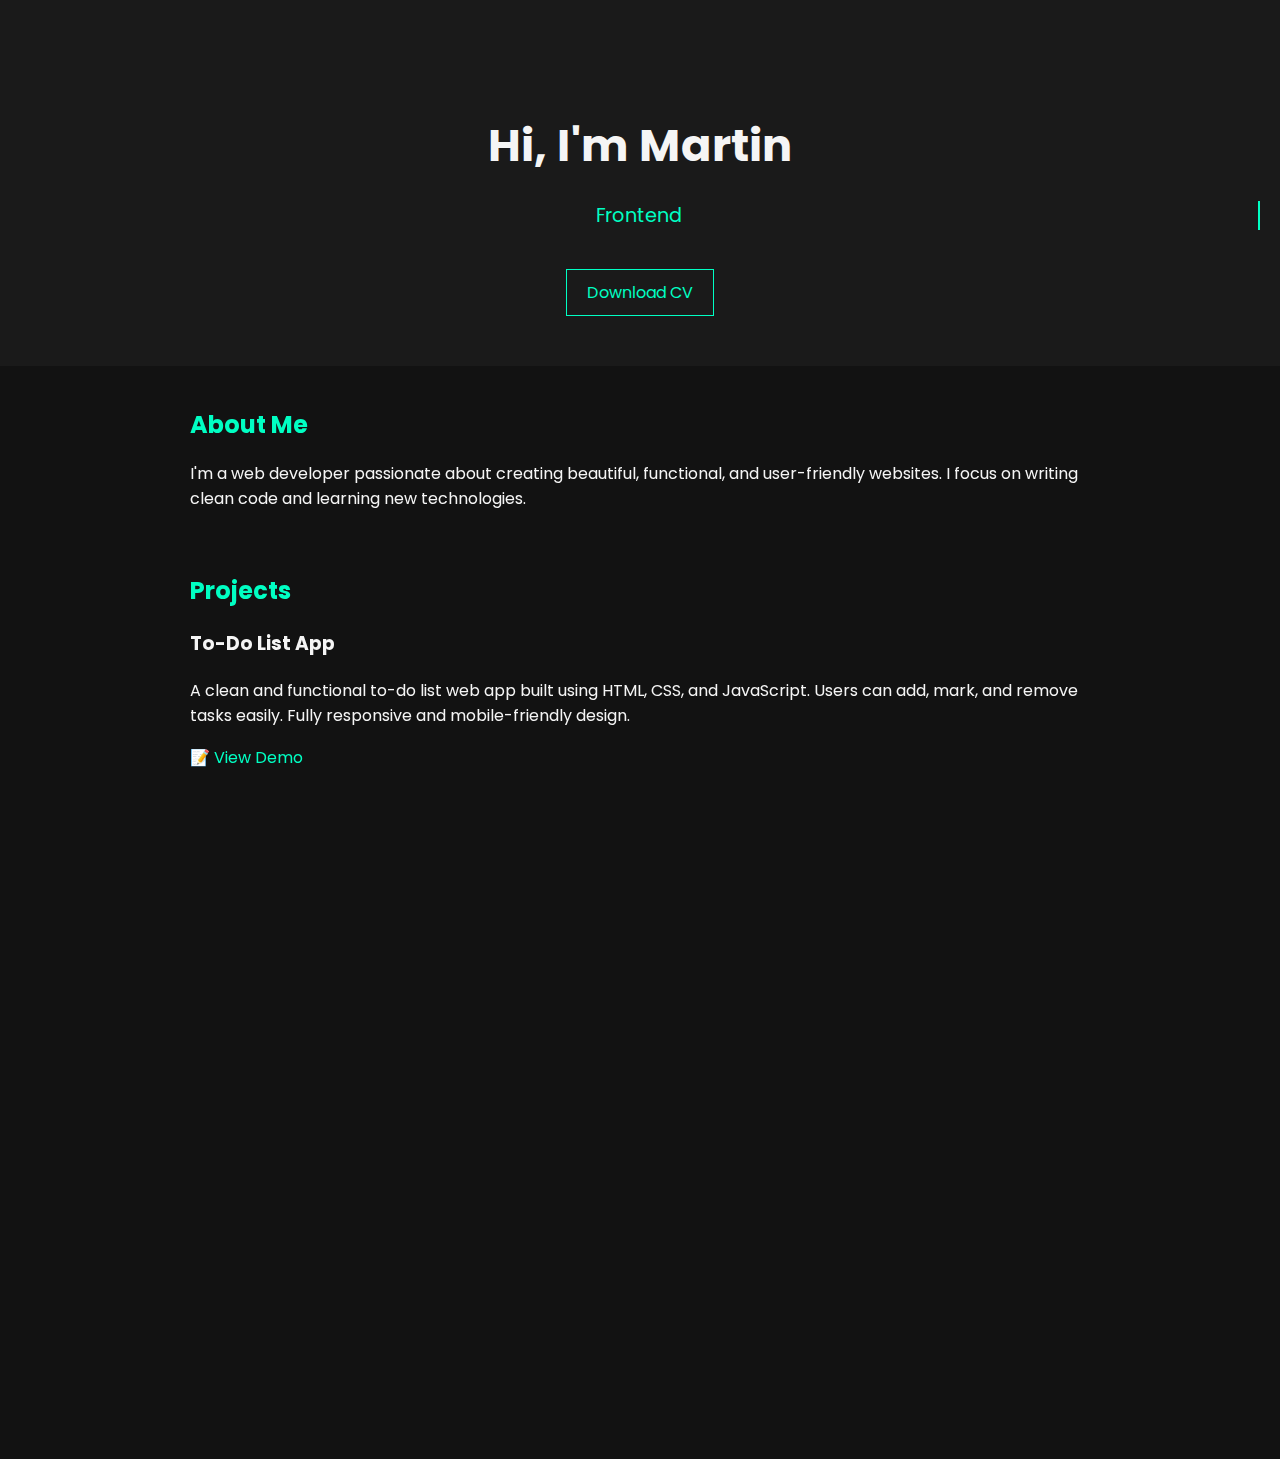
<file: index.html>
<!DOCTYPE html>
<html lang="en">
<head>
  <meta charset="UTF-8" />
  <meta name="viewport" content="width=device-width, initial-scale=1.0"/>
  <title>Martin | Web Developer</title>
  
  <!-- SEO -->
  <meta name="description" content="Martin's Web Development Portfolio">
  <meta property="og:title" content="Martin | Web Developer">
  <meta property="og:description" content="Portfolio of Martin, a Frontend Web Developer passionate about creating responsive and user-friendly websites.">
  <meta property="og:type" content="website">
  <link rel="icon" href="favicon.png" />

  <!-- Google Font -->
  <link href="https://fonts.googleapis.com/css2?family=Poppins:wght@400;600&display=swap" rel="stylesheet">

  <!-- AOS Animation -->
  <link href="https://unpkg.com/aos@2.3.1/dist/aos.css" rel="stylesheet"/>

  <link rel="stylesheet" href="style.css" />
</head>
<body>

  <header class="hero" data-aos="fade-up">
    <h1>Hi, I'm <span class="highlight">Martin</span></h1>
    <p class="typing" id="typing-text"></p>
    <a href="cv.pdf" class="btn" download>Download CV</a>
  </header>

  <main>
    <section class="about" data-aos="fade-up">
      <h2>About Me</h2>
      <p>
        I'm a web developer passionate about creating beautiful, functional, and user-friendly websites. I focus on writing clean code and learning new technologies.
      </p>
    </section>

    <section class="projects" data-aos="zoom-in">
      <h2>Projects</h2>
      <div class="project-card">
        <h3>To-Do List App</h3>
        <p>A clean and functional to-do list web app built using HTML, CSS, and JavaScript. Users can add, mark, and remove tasks easily. Fully responsive and mobile-friendly design.</p>
        <div class="project-links">
          <a href="/Fake projects/To do app/index.html" target="_blank">📝 View Demo</a>
        </div>
      </div>
      
    </section>

    <section class="contact" data-aos="fade-up">
      <h2>Contact Me</h2>
      <form action="https://formsubmit.co/bgm89044@gmail.com" method="POST" class="contact-form">
        <!-- Hidden fields -->
        <input type="hidden" name="_next" value="thankyou.html">
        <input type="hidden" name="_captcha" value="false">
        <input type="hidden" name="_template" value="box">
      
        <!-- User inputs -->
        <input type="text" name="name" placeholder="Your Name" required>
        <input type="email" name="email" placeholder="Your Email" required>
        <textarea name="message" placeholder="Your Message" required></textarea>
      
        <button type="submit">Send Message</button>
      </form>
      
      
      <div class="social-icons">
        <a href="https://github.com/yourusername" target="_blank">GitHub</a>
        <a href="https://linkedin.com/in/yourusername" target="_blank">LinkedIn</a>
      </div>
    </section>
  </main>

  <footer data-aos="fade-up">
    <p>© 2025 Martin. All rights reserved.</p>
    <button id="toggle-theme">Toggle Theme</button>
  </footer>

  <!-- Scripts -->
  <script src="script.js"></script>
  <script src="https://unpkg.com/aos@2.3.1/dist/aos.js"></script>
  <script>
    AOS.init();
  </script>
</body>
</html>
</file>
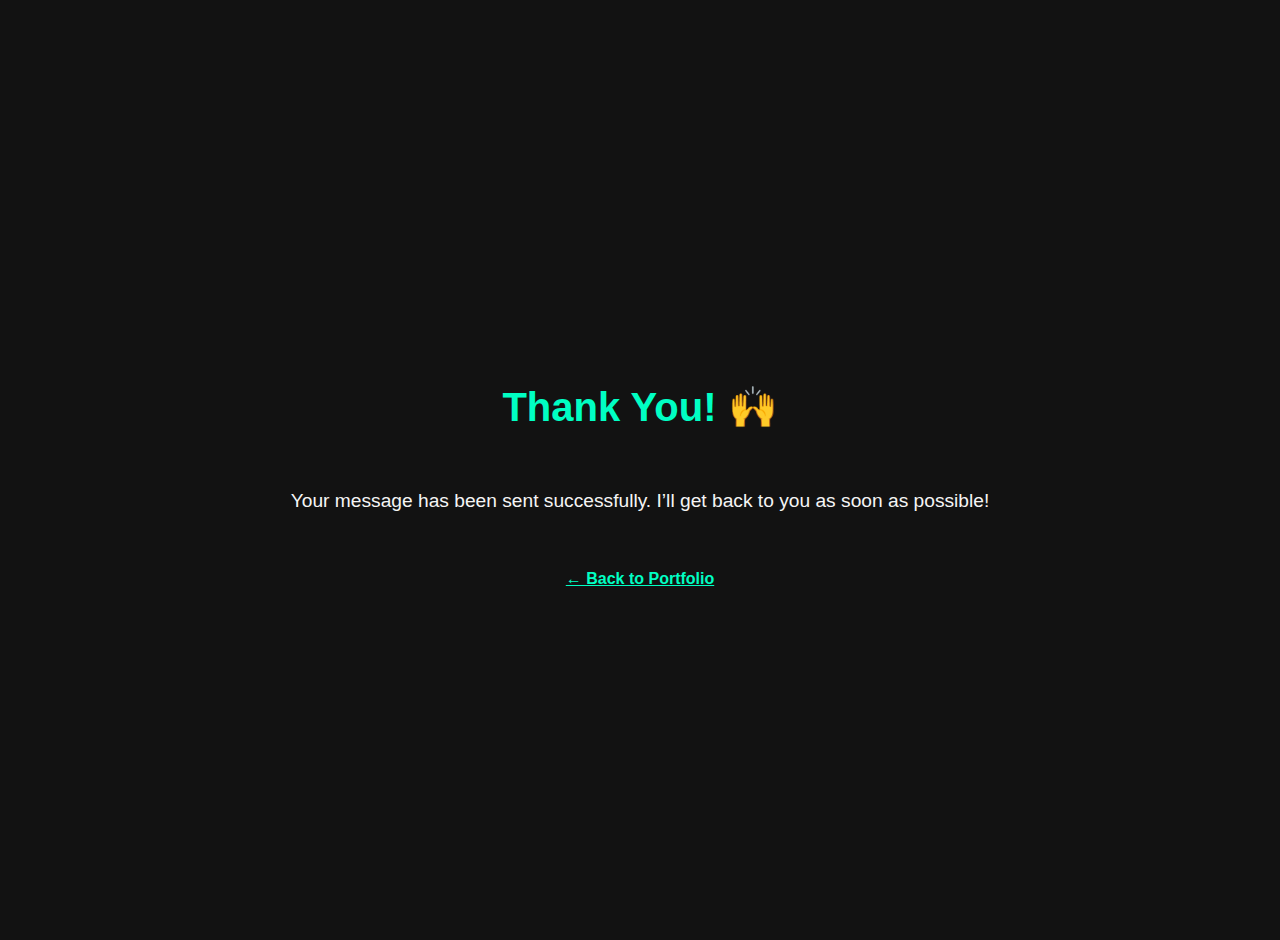
<file: thankyou.html>
<!DOCTYPE html>
<html lang="en">
<head>
  <meta charset="UTF-8" />
  <meta name="viewport" content="width=device-width, initial-scale=1.0"/>
  <title>Thank You</title>
  <link rel="stylesheet" href="style.css">
  <style>
    body {
      display: flex;
      align-items: center;
      justify-content: center;
      flex-direction: column;
      height: 100vh;
      background-color: var(--bg);
      color: var(--text);
      font-family: var(--font);
      text-align: center;
      padding: 20px;
    }

    h1 {
      font-size: 2.5rem;
      color: var(--accent);
    }

    p {
      font-size: 1.2rem;
      margin: 20px 0;
    }

    a {
      margin-top: 30px;
      color: var(--accent);
      text-decoration: underline;
      font-weight: bold;
    }
  </style>
</head>
<body>
  <h1>Thank You! 🙌</h1>
  <p>Your message has been sent successfully. I’ll get back to you as soon as possible!</p>
  <a href="index.html">← Back to Portfolio</a>
</body>
</html>
</file>
<file: style.css>
:root {
    --bg: #121212;
    --text: #f5f5f5;
    --accent: #00ffc3;
    --card: #1e1e1e;
    --transition: 0.3s ease;
    --font: 'Poppins', sans-serif;
  }
  
  body {
    margin: 0;
    font-family: var(--font);
    background-color: var(--bg);
    color: var(--text);
    transition: background-color var(--transition), color var(--transition);
    line-height: 1.6;
  }
  
  a {
    color: var(--accent);
    text-decoration: none;
  }
  
  header.hero {
    text-align: center;
    padding: 80px 20px 50px;
    background-color: #1a1a1a;
  }
  
  .hero h1 {
    font-size: 2.8rem;
    margin-bottom: 10px;
  }
  
  .typing {
    font-size: 1.2rem;
    color: var(--accent);
    height: 1.5em;
    white-space: nowrap;
    overflow: hidden;
    border-right: 2px solid var(--accent);
  }
  
  .btn {
    display: inline-block;
    margin-top: 20px;
    padding: 10px 20px;
    border: 1px solid var(--accent);
    color: var(--accent);
    background-color: transparent;
    cursor: pointer;
    transition: background-color var(--transition), color var(--transition);
  }
  
  .btn:hover {
    background-color: var(--accent);
    color: #000;
  }
  
  main {
    padding: 20px;
    max-width: 900px;
    margin: 0 auto;
  }
  
  section {
    margin-bottom: 60px;
  }
  
  h2 {
    color: var(--accent);
    margin-bottom: 10px;
  }
  
  footer {
    text-align: center;
    padding: 20px;
    background-color: #1a1a1a;
  }
  
  button#toggle-theme {
    background-color: var(--card);
    color: var(--text);
    border: 1px solid var(--accent);
    padding: 8px 16px;
    margin-top: 10px;
    cursor: pointer;
  }
  
  button#toggle-theme:hover {
    background-color: var(--accent);
    color: #000;
  }
  
  .social-icons a {
    margin-right: 15px;
    font-weight: 600;
  }
  
  /* Responsive */
  @media (max-width: 768px) {
    .hero h1 {
      font-size: 2rem;
    }
  
    .typing {
      font-size: 1rem;
    }
  
    main {
      padding: 15px;
    }
  }
  
  /* Light Theme */
  body.light-theme {
    --bg: #ffffff;
    --text: #111111;
    --card: #f4f4f4;
  }

  .contact-form {
    display: flex;
    flex-direction: column;
    max-width: 500px;
    margin-top: 20px;
  }
  
  .contact-form input,
  .contact-form textarea {
    margin-bottom: 15px;
    padding: 12px;
    background-color: var(--card);
    border: 1px solid #444;
    color: var(--text);
    border-radius: 5px;
    font-family: var(--font);
  }
  
  .contact-form input:focus,
  .contact-form textarea:focus {
    outline: none;
    border-color: var(--accent);
  }
  
  .contact-form button {
    align-self: flex-start;
  }
</file>
